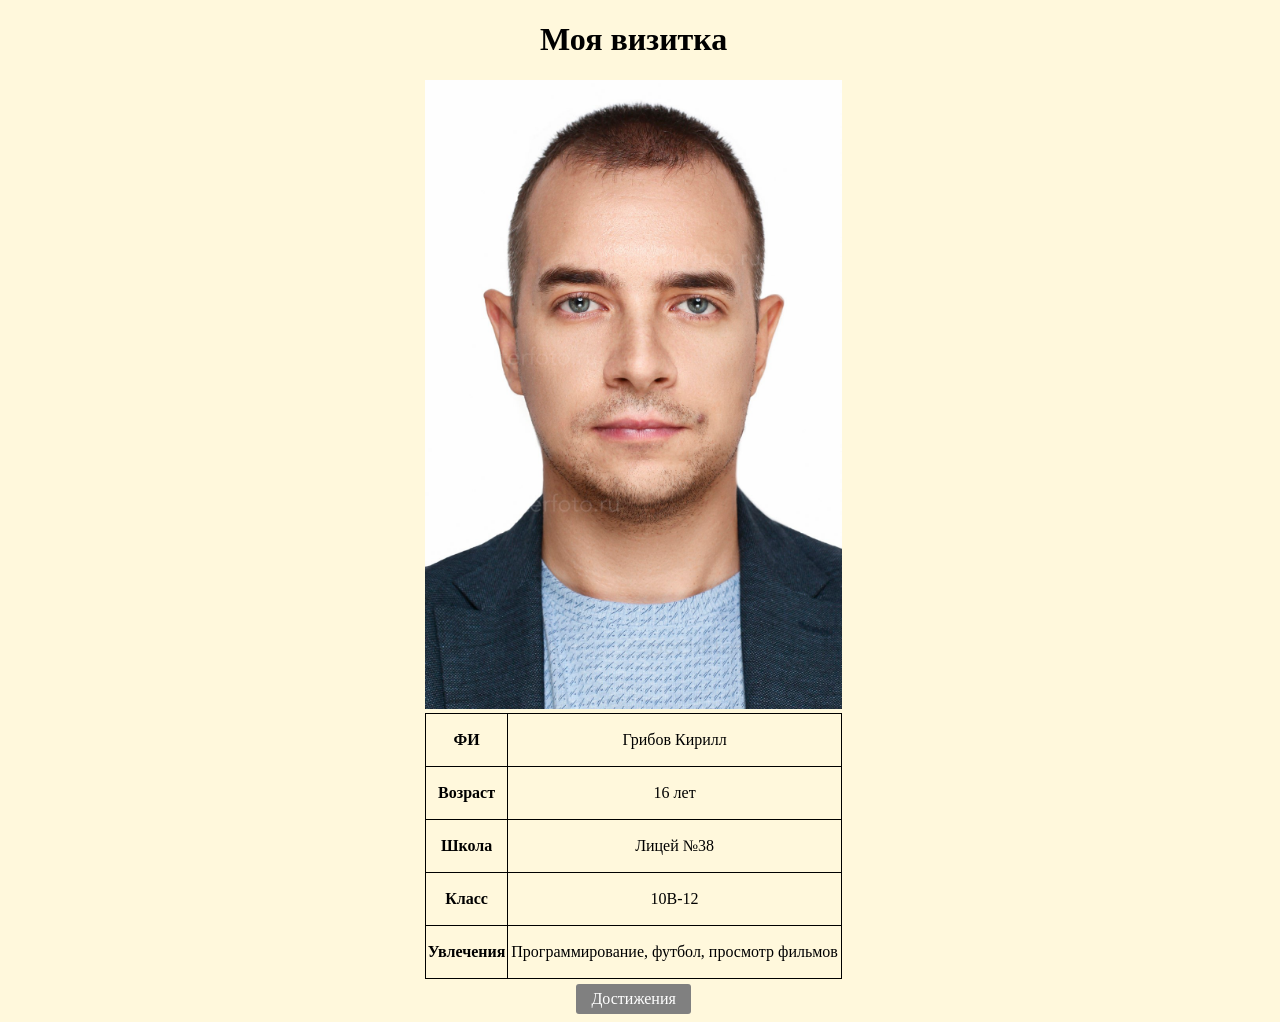
<file: index.html>
<!DOCTYPE html>
<html lang="ru">
<head>
    <meta charset="UTF-8">
    <meta http-equiv="X-UA-Compatible" content="IE=edge">
    <meta name="viewport" content="width=device-width, initial-scale=1.0">
    <link rel="stylesheet" href="/style.css">
    <title>Моя визитка</title>
</head>
<body>
    <div class="con">
        <h1>Моя визитка</h1>
        <img src="/img/1.jpg" alt="Проблемка">
        <table>
            <tr>
                <td>
                    <p class="main">ФИ</p>
                </td>
                <td>
                    <p>Грибов Кирилл</p>
                </td>
            </tr>
            <tr>
                <td>
                    <p class="main">Возраст</p>
                </td>
                <td>
                    <p>16 лет</p>
                </td>
            </tr>
            <tr>
                <td>
                    <p class="main">Школа</p>
                </td>
                <td>
                    <p>Лицей №38</p>
                </td>
            </tr>
            <tr>
                <td>
                    <p class="main">Класс</p>
                </td>
                <td>
                    <p>10В-12</p>
                </td>
            </tr>
            <tr>
                <td>
                    <p class="main">Увлечения</p>
                </td>
                <td>
                    <p>Программирование, футбол, просмотр фильмов</p>
                </td>
            </tr>            
        </table>
        <a class="btn" href="/index2.html">Достижения</a>
    </div>
    
</body>
</html>
</file>
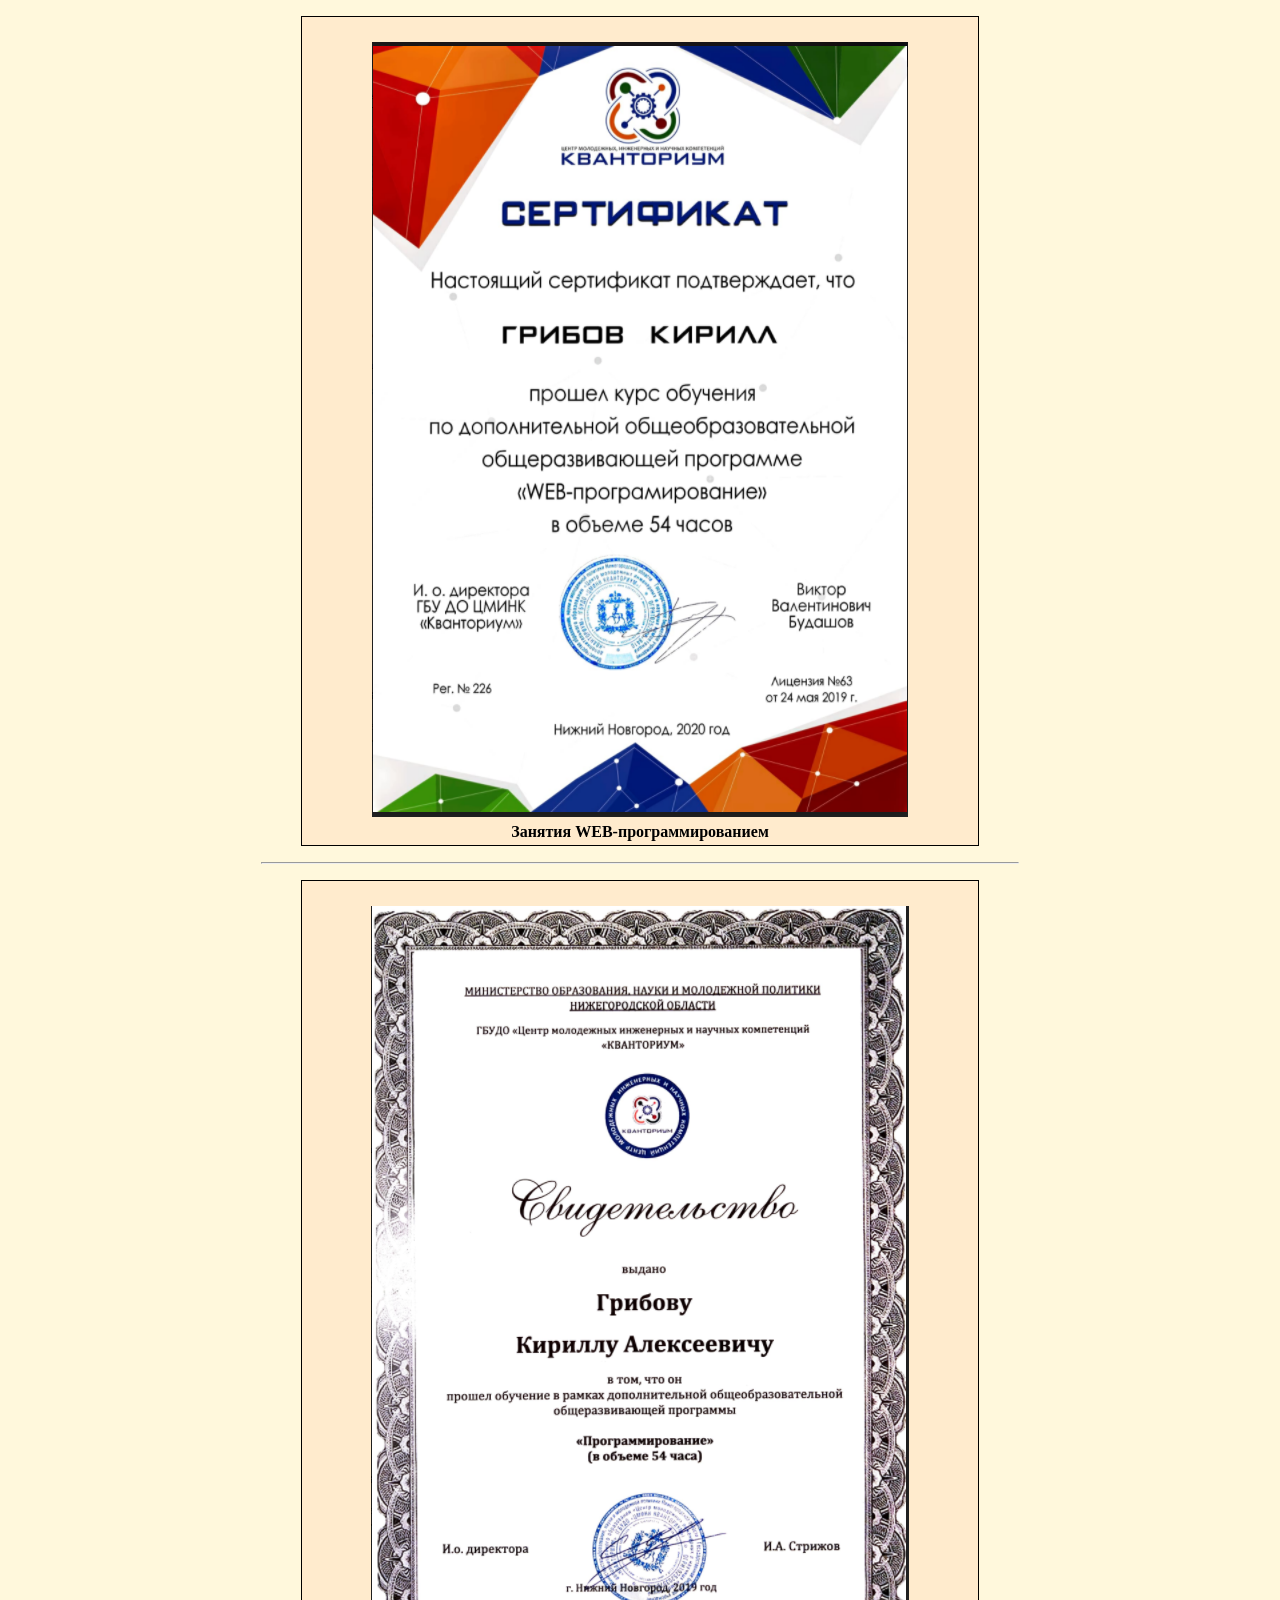
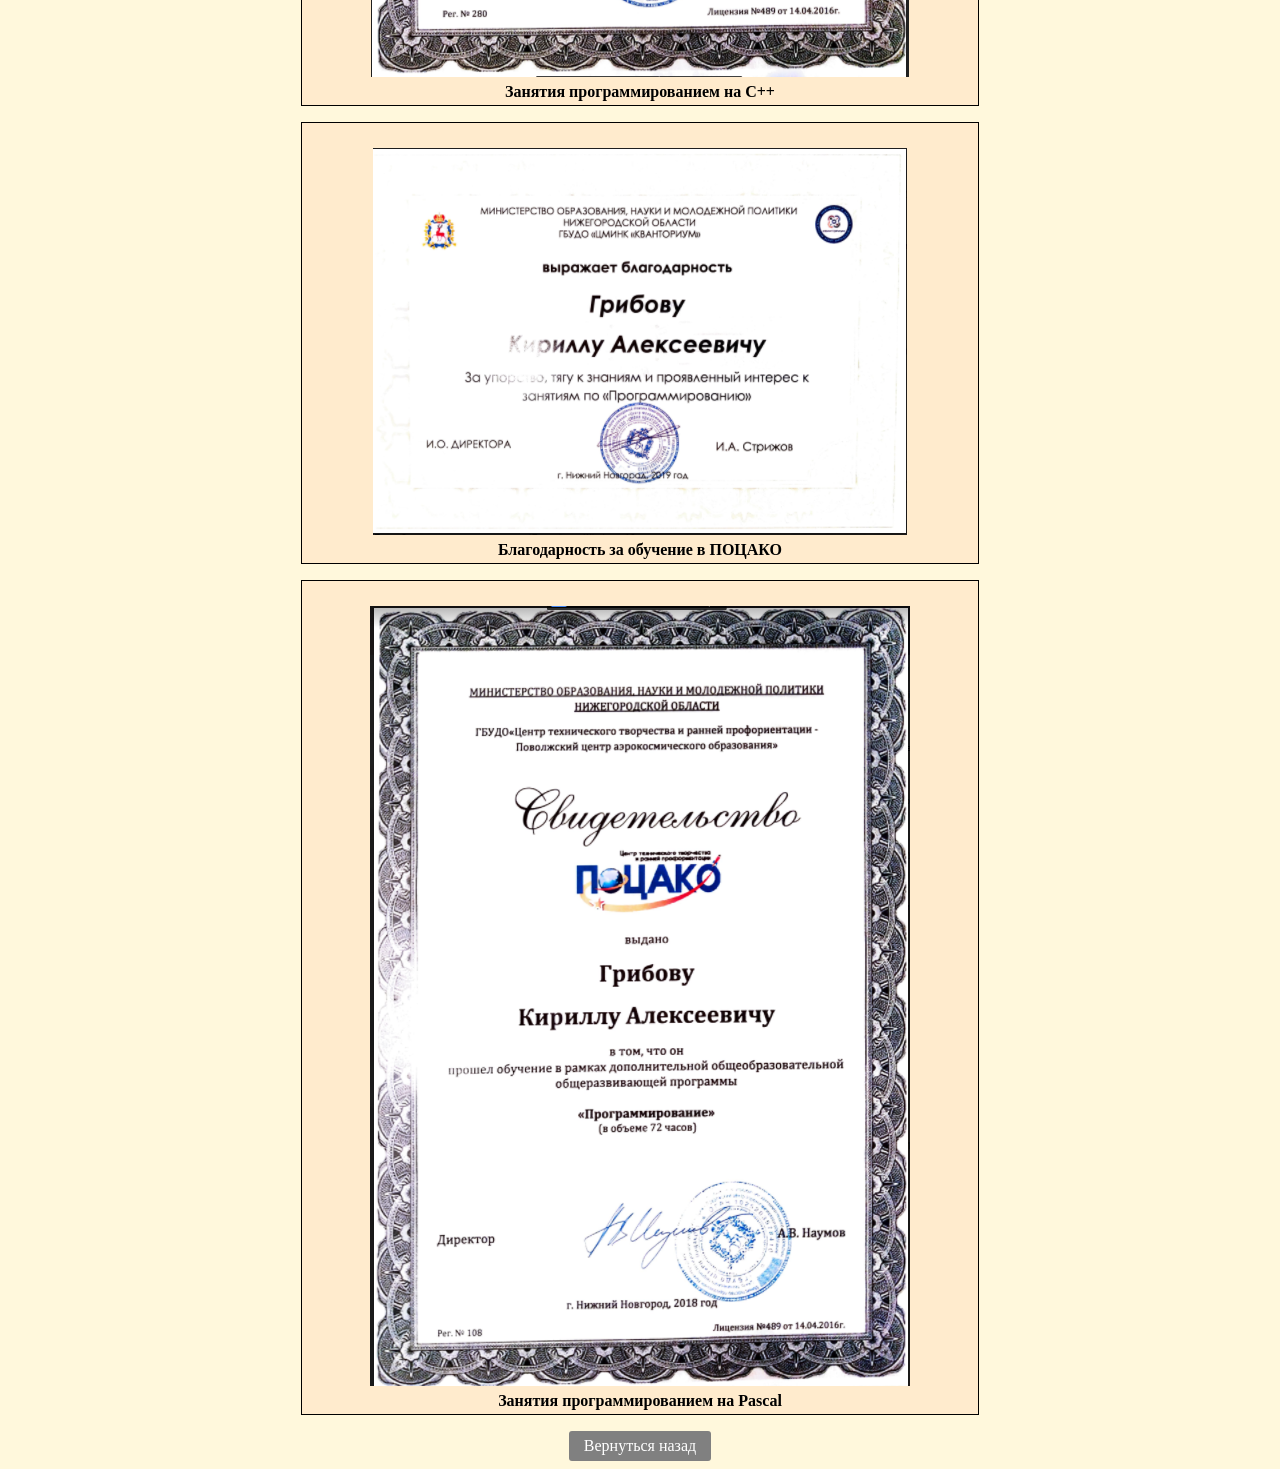
<file: index2.html>
<!DOCTYPE html>
<html lang="ru">
<head>
    <meta charset="UTF-8">
    <meta http-equiv="X-UA-Compatible" content="IE=edge">
    <meta name="viewport" content="width=device-width, initial-scale=1.0">
    <link rel="stylesheet" href="/style.css">
    <title>Достижения</title>
</head>
<body>
    <div class="con2">
        <figure>
            <img src="/img/2.PNG" alt="">
            <figcaption><p>Занятия WEB-программированием</p></figcaption>
        </figure>
        <hr>
        <figure>
            <img src="/img/3.PNG" alt="">
            <figcaption><p>Занятия программированием на C++</p></figcaption>
        </figure>
        <figure>
            <img src="/img/4.PNG" alt="">
            <figcaption><p>Благодарность за обучение в ПОЦАКО</p></figcaption>
        </figure>
        <figure>
            <img src="/img/5.PNG" alt="">
            <figcaption><p>Занятия программированием на Pascal</p></figcaption>
        </figure>
        <a class="btn2" href="/index.html">Вернуться назад</a>
    </div>
    
</body>
</html>
</file>
<file: style.css>
body {
  background: cornsilk;
}
.con {
  margin-left: 33%;
  width: 33%;
  text-align: center;
}
.con table {
  border-collapse: collapse;
  width: 100%;
}
.con td {
  border: 1px solid black;
}
.con img {
  width: 100%;
}
.con .main {
  font-weight: 900;
}
.con .btn {
  margin-top: 5px;
  display: inline-block;
  background: grey;
  color: #fff;
  padding: 6px 15px;
  text-decoration: none;
  border-radius: 3px;
}
.con2 {
  margin-left: 20%;
  width: 60%;
  text-align: center;
}
.btn2 {
  display: inline-block;
  background: grey;
  color: #fff;
  padding: 6px 15px;
  text-decoration: none;
  border-radius: 3px;
}
.con2 .img {
  width: 100%;
}
.con2 figure {
  border: 1px solid black;
  background: blanchedalmond;
  padding-top: 25px;
}
.con2 figure p {
  margin-top: 2px;
  margin-bottom: 4px;
  font-weight: bold;
}
</file>
